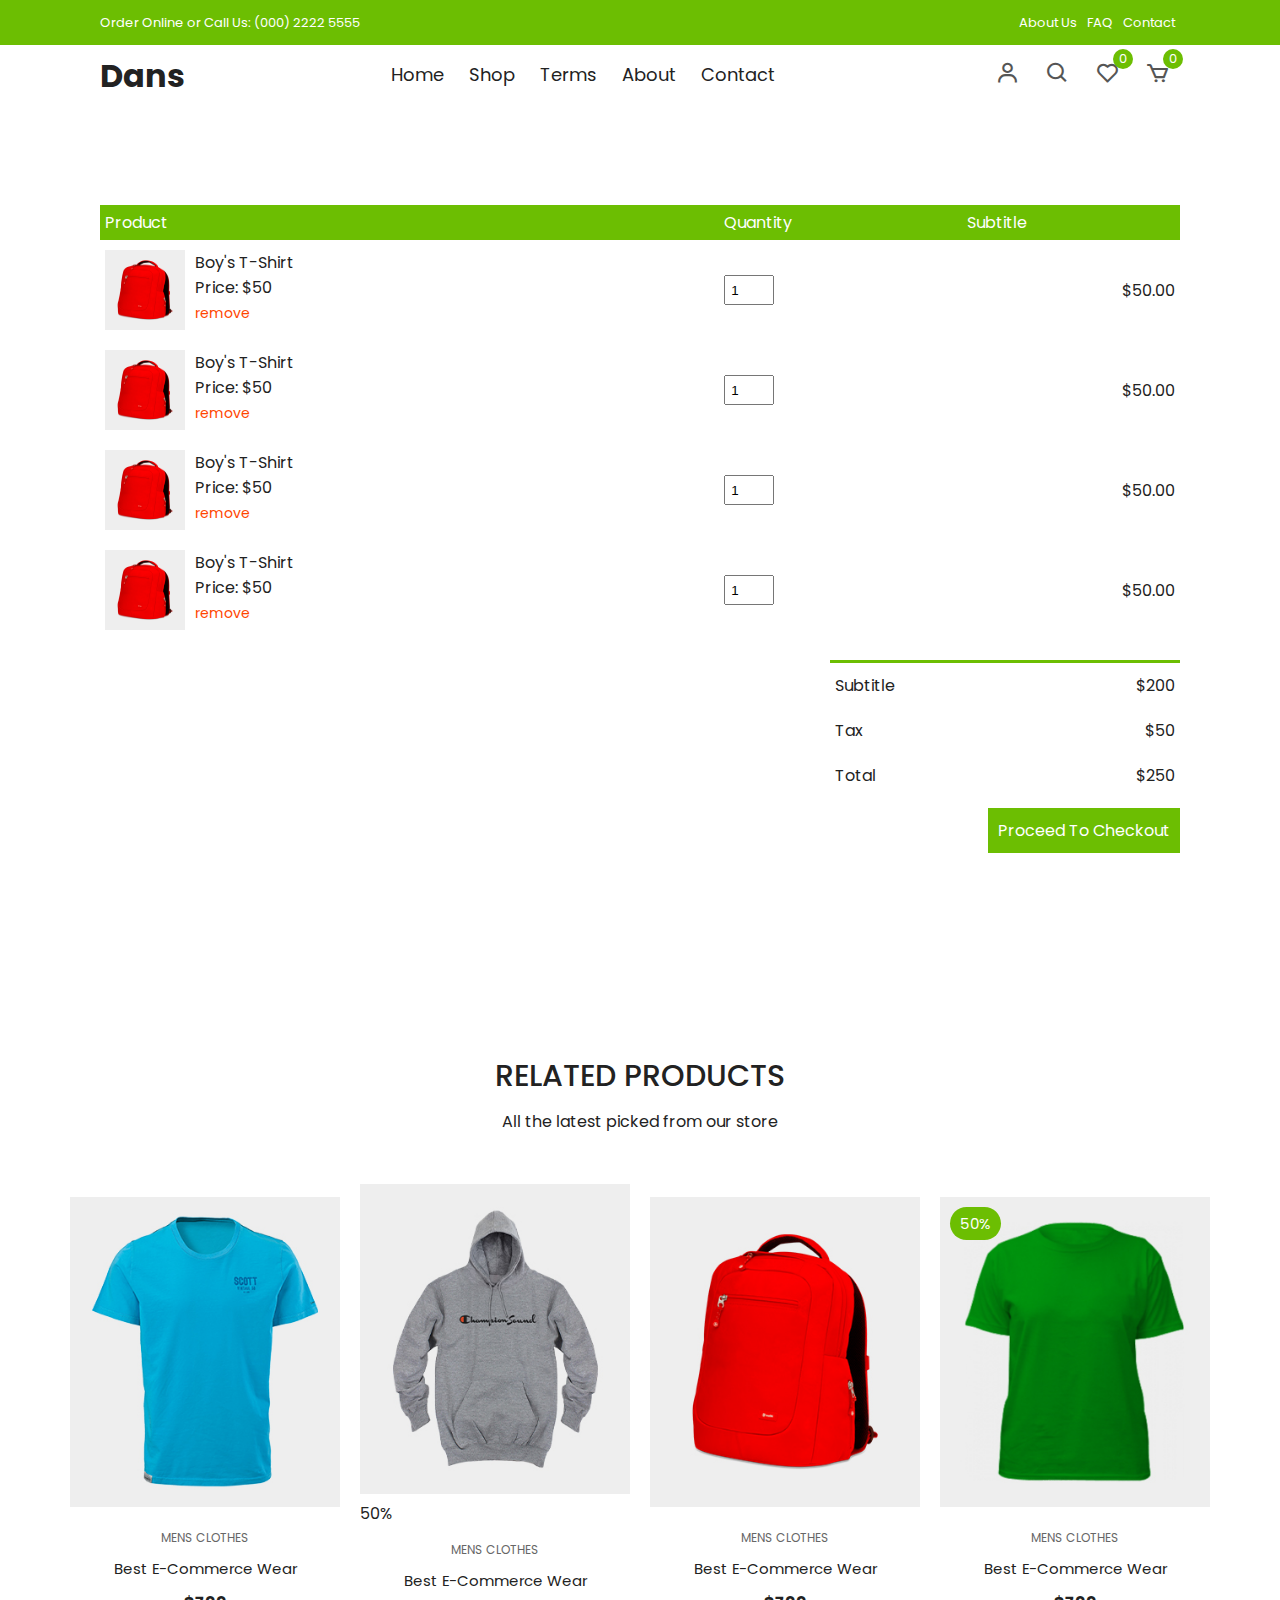
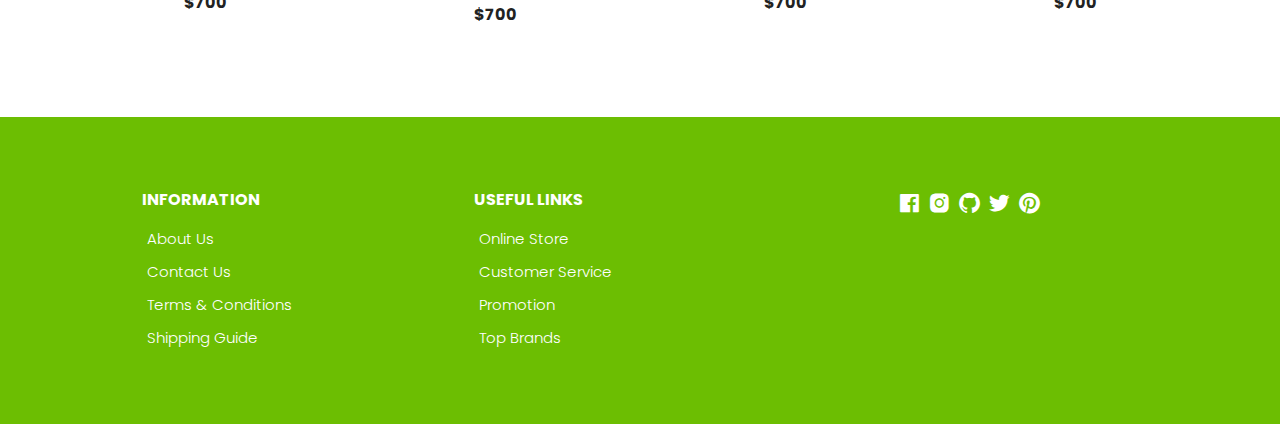
<file: cart.html>
<!DOCTYPE html>
<html lang="en">
<head>
    <meta charset="UTF-8">
    <meta name="viewport" content="width=device-width, initial-scale=1.0">
    <!-- Boxicons -->
    <link href='https://unpkg.com/boxicons@2.1.4/css/boxicons.min.css' rel='stylesheet'>

    <!-- Stylesheet -->
    <link rel="stylesheet" href="./css/style.css">
    <title>Cart Page</title>
</head>
<body>
    <!-- Top Nav -->
    <div class="top-nav">
        <div class="container d-flex">
            <p>Order Online or Call Us: (000) 2222 5555</p>
            <ul class="d-flex">
                <li><a href="">About Us</a></li>
                <li><a href="">FAQ</a></li>
                <li><a href="">Contact</a></li>
            </ul>
        </div>
    </div>

    <!-- Navigation -->
    <div class="navigation">
        <div class="nav-center container d-flex">
            <a href="" class="logo"><h1>Dans</h1></a>
            <ul class="nav-list d-flex">
                <li class="nav-item">
                    <a href="/" class="nav-link">Home</a>
                </li>
                <li class="nav-item">
                    <a href="product.html" class="nav-link">Shop</a>
                </li>
                <li class="nav-item">
                    <a href="#terms" class="nav-link">Terms</a>
                </li>
                <li class="nav-item">
                    <a href="#about" class="nav-link">About</a>
                </li>
                <li class="nav-item">
                    <a href="#contact" class="nav-link">Contact</a>
                </li>
                <li class="icons d-flex">
                    <a href="login.html" class="icon">
                        <i class='bx bx-user'></i>
                    </a>
                    <div class="icon"><i class="bx bx-search"></i></div>
                    <div class="icon">
                        <i class="bx bx-heart"></i>
                        <span class="d-flex">0</span>
                    </div>
                    <a href="cart.html" class="icon">
                        <i class='bx bx-cart'></i>
                        <span class="d-flex">0</span>
                    </a>
                </li>
            </ul>

            <!-- Icons -->
            <div class="icons d-flex">
                <a href="login.html" class="icon">
                    <i class='bx bx-user'></i>
                </a>
                <div class="icon"><i class="bx bx-search"></i></div>
                <div class="icon">
                    <i class="bx bx-heart"></i>
                    <span class="d-flex">0</span>
                </div>
                <a href="cart.html" class="icon">
                    <i class='bx bx-cart'></i>
                    <span class="d-flex">0</span>
                </a>
            </div>

            <!-- Hamburger -->
            <div class="hamburger">
                <i class="bx bx-menu-alt-left"></i>
            </div>
        </div>
    </div>

    <div class="container cart">
        <table>
            <tr>
                <th>Product</th>
                <th>Quantity</th>
                <th>Subtitle</tth>
            </tr>
            <tr>
                <td>
                    <div class="cart-info">
                        <img src="./images/product-2.jpg" alt="">
                        <div>
                            <p>Boy's T-Shirt</p>
                            <span>Price: $50</span><br>
                            <a href="#">remove</a>
                        </div>
                    </div>
                </td>
                <td>
                    <input type="number" value="1" min="1">
                </td>
                <td>$50.00</td>
            </tr>
            <tr>
                <td>
                    <div class="cart-info">
                        <img src="./images/product-2.jpg" alt="">
                        <div>
                            <p>Boy's T-Shirt</p>
                            <span>Price: $50</span><br>
                            <a href="#">remove</a>
                        </div>
                    </div>
                </td>
                <td>
                    <input type="number" value="1" min="1">
                </td>
                <td>$50.00</td>
            </tr>
            <tr>
                <td>
                    <div class="cart-info">
                        <img src="./images/product-2.jpg" alt="">
                        <div>
                            <p>Boy's T-Shirt</p>
                            <span>Price: $50</span><br>
                            <a href="#">remove</a>
                        </div>
                    </div>
                </td>
                <td>
                    <input type="number" value="1" min="1">
                </td>
                <td>$50.00</td>
            </tr>
            <tr>
                <td>
                    <div class="cart-info">
                        <img src="./images/product-2.jpg" alt="">
                        <div>
                            <p>Boy's T-Shirt</p>
                            <span>Price: $50</span><br>
                            <a href="#">remove</a>
                        </div>
                    </div>
                </td>
                <td>
                    <input type="number" value="1" min="1">
                </td>
                <td>$50.00</td>
            </tr>
        </table>
        <div class="total-price">
            <table>
                <tr>
                    <td>Subtitle</td>
                    <td>$200</td>
                </tr>
                <tr>
                    <td>Tax</td>
                    <td>$50</td>
                </tr>
                <tr>
                    <td>Total</td>
                    <td>$250</td>
                </tr>
            </table>
            <a href="#" class="checkout-btn">Proceed To Checkout</a>
        </div>
    </div>

    <!-- Related Section -->
    <section class="section new-arrival">
        <div class="title">
            <h1>RELATED PRODUCTS</h1>
            <p>All the latest picked from our store</p>
        </div>
        <div class="product-center">
            <div class="product-item">
                <div class="overlay">
                    <a href="productDetails.html" class="product-thumb">
                        <img src="./images/product-7.jpg" alt="">
                    </a>
                </div>
                <div class="product-info">
                    <span>MENS CLOTHES</span>
                    <a href="productDetails.html">
                        Best E-Commerce Wear
                    </a>
                    <h4>$700</h4>
                </div>
                <ul class="icons">
                    <li><i class="bx bx-heart"></i></li>
                    <li><i class="bx bx-search"></i></li>
                    <li><i class="bx bx-cart"></i></li>
                </ul>
            </div>
            <div class="product-item">
                <div class="overlay">
                    <a href="productDetails.html" class="product-thumb">
                        <img src="./images/product-4.jpg" alt="">
                    </a>
                    <span class="disount">50%</span>
                </div>
                <div class="product-info">
                    <span>MENS CLOTHES</span>
                    <a href="productDetails.html">
                        Best E-Commerce Wear
                    </a>
                    <h4>$700</h4>
                </div>
                <ul class="icons">
                    <li><i class="bx bx-heart"></i></li>
                    <li><i class="bx bx-search"></i></li>
                    <li><i class="bx bx-cart"></i></li>
                </ul>
            </div>
            <div class="product-item">
                <div class="overlay">
                    <a href="productDetails.html" class="product-thumb">
                        <img src="./images/product-2.jpg" alt="">
                    </a>
                </div>
                <div class="product-info">
                    <span>MENS CLOTHES</span>
                    <a href="productDetails.html">
                        Best E-Commerce Wear
                    </a>
                    <h4>$700</h4>
                </div>
                <ul class="icons">
                    <li><i class="bx bx-heart"></i></li>
                    <li><i class="bx bx-search"></i></li>
                    <li><i class="bx bx-cart"></i></li>
                </ul>
            </div>
            <div class="product-item">
                <div class="overlay">
                    <a href="productDetails.html" class="product-thumb">
                        <img src="./images/product-6.jpg" alt="">
                    </a>
                    <span class="discount">50%</span>
                </div>
                <div class="product-info">
                    <span>MENS CLOTHES</span>
                    <a href="productDetails.html">
                        Best E-Commerce Wear
                    </a>
                    <h4>$700</h4>
                </div>
                <ul class="icons">
                    <li><i class="bx bx-heart"></i></li>
                    <li><i class="bx bx-search"></i></li>
                    <li><i class="bx bx-cart"></i></li>
                </ul>
            </div>
        </div>
    </section>

    <!-- Footer -->
    <footer class="footer">
        <div class="row">
            <div class="col d-flex">
                <h4>INFORMATION</h4>
                <a href="">About Us</a>
                <a href="">Contact Us</a>
                <a href="">Terms & Conditions</a>
                <a href="">Shipping Guide</a>
            </div>
            <div class="col d-flex">
                <h4>USEFUL LINKS</h4>
                <a href="">Online Store</a>
                <a href="">Customer Service</a>
                <a href="">Promotion</a>
                <a href="">Top Brands</a>
            </div>
            <div class="col d-flex">
               <span><i class="bx bxl-facebook-square"></i></span>
               <span><i class="bx bxl-instagram-alt"></i></span>
               <span><i class="bx bxl-github"></i></span>
               <span><i class="bx bxl-twitter"></i></span>
               <span><i class="bx bxl-pinterest"></i></span>
            </div>
        </div>
    </footer>
    <!-- IndexJS -->
    <script src="js/index.js"></script>
</body>
</html>
</file>
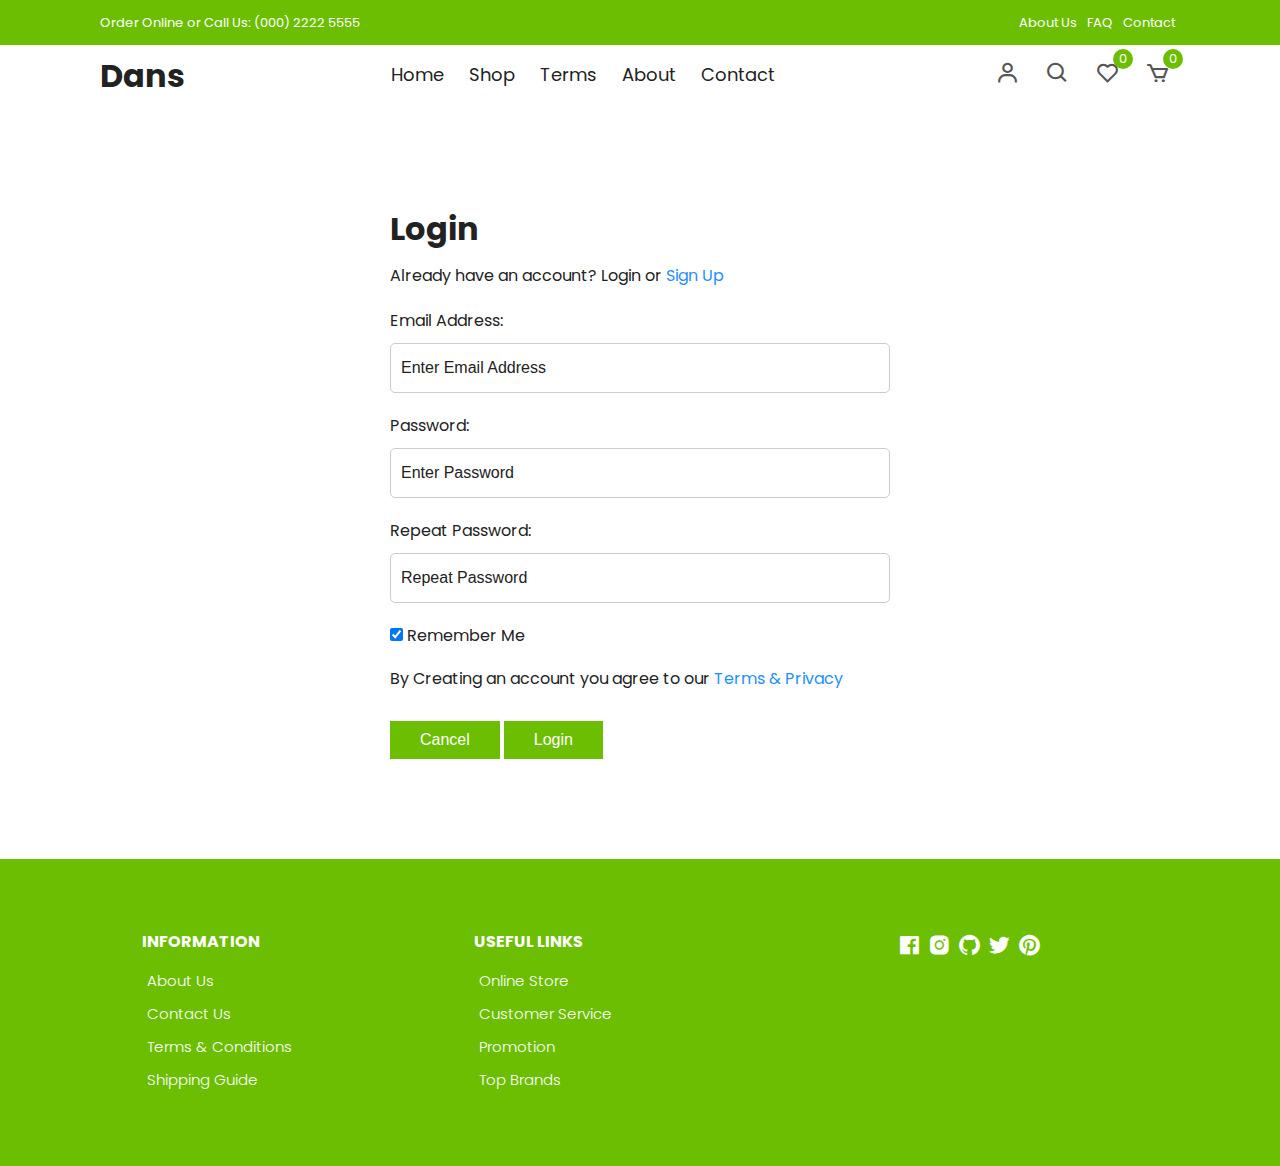
<file: login.html>
<!DOCTYPE html>
<html lang="en">
<head>
    <meta charset="UTF-8">
    <meta name="viewport" content="width=device-width, initial-scale=1.0">
    <!-- Boxicons -->
    <link href='https://unpkg.com/boxicons@2.1.4/css/boxicons.min.css' rel='stylesheet'>

    <!-- Stylesheet -->
    <link rel="stylesheet" href="./css/style.css">
    <title>Login Page</title>
</head>
<body>
    <!-- Top Nav -->
    <div class="top-nav">
        <div class="container d-flex">
            <p>Order Online or Call Us: (000) 2222 5555</p>
            <ul class="d-flex">
                <li><a href="">About Us</a></li>
                <li><a href="">FAQ</a></li>
                <li><a href="">Contact</a></li>
            </ul>
        </div>
    </div>

    <!-- Navigation -->
    <div class="navigation">
        <div class="nav-center container d-flex">
            <a href="" class="logo"><h1>Dans</h1></a>
            <ul class="nav-list d-flex">
                <li class="nav-item">
                    <a href="/" class="nav-link">Home</a>
                </li>
                <li class="nav-item">
                    <a href="product.html" class="nav-link">Shop</a>
                </li>
                <li class="nav-item">
                    <a href="#terms" class="nav-link">Terms</a>
                </li>
                <li class="nav-item">
                    <a href="#about" class="nav-link">About</a>
                </li>
                <li class="nav-item">
                    <a href="#contact" class="nav-link">Contact</a>
                </li>
                <li class="icons d-flex">
                    <a href="login.html" class="icon">
                        <i class='bx bx-user'></i>
                    </a>
                    <div class="icon"><i class="bx bx-search"></i></div>
                    <div class="icon">
                        <i class="bx bx-heart"></i>
                        <span class="d-flex">0</span>
                    </div>
                    <a href="cart.html" class="icon">
                        <i class='bx bx-cart'></i>
                        <span class="d-flex">0</span>
                    </a>
                </li>
            </ul>

            <!-- Icons -->
            <div class="icons d-flex">
                <a href="login.html" class="icon">
                    <i class='bx bx-user'></i>
                </a>
                <div class="icon"><i class="bx bx-search"></i></div>
                <div class="icon">
                    <i class="bx bx-heart"></i>
                    <span class="d-flex">0</span>
                </div>
                <a href="cart.html" class="icon">
                    <i class='bx bx-cart'></i>
                    <span class="d-flex">0</span>
                </a>
            </div>

            <!-- Hamburger -->
            <div class="hamburger">
                <i class="bx bx-menu-alt-left"></i>
            </div>
        </div>
    </div>

    <div class="container">
        <div class="login-form">
            <form action="">
                <h1>Login</h1>
                <p>Already have an account? Login or <a href="signup.html">Sign Up</a></p>
                <label for="email">Email Address: </label>
                <input type="email" placeholder="Enter Email Address" name="email">
                <label for="psw">Password: </label>
                <input type="password" placeholder="Enter Password" name="psw">
                <label for="psw-repeat">Repeat Password: </label>
                <input type="password" placeholder="Repeat Password" name="psw-repeat">
                <label>
                    <input type="checkbox" checked="checked" style="margin-bottom: 15px;">
                    Remember Me
                </label>
                <p>By Creating an account you agree to our <a href="#">Terms & Privacy</a></p>
                <div class="buttons">
                    <button class="cancel-btn">Cancel</button>
                    <button class="signup-btn">Login</button>
                </div>
            </form>
        </div>
    </div>

    <!-- Footer -->
    <footer class="footer">
        <div class="row">
            <div class="col d-flex">
                <h4>INFORMATION</h4>
                <a href="">About Us</a>
                <a href="">Contact Us</a>
                <a href="">Terms & Conditions</a>
                <a href="">Shipping Guide</a>
            </div>
            <div class="col d-flex">
                <h4>USEFUL LINKS</h4>
                <a href="">Online Store</a>
                <a href="">Customer Service</a>
                <a href="">Promotion</a>
                <a href="">Top Brands</a>
            </div>
            <div class="col d-flex">
               <span><i class="bx bxl-facebook-square"></i></span>
               <span><i class="bx bxl-instagram-alt"></i></span>
               <span><i class="bx bxl-github"></i></span>
               <span><i class="bx bxl-twitter"></i></span>
               <span><i class="bx bxl-pinterest"></i></span>
            </div>
        </div>
    </footer>
    <!-- IndexJS -->
    <script src="js/index.js"></script>
</body>
</html>
</file>
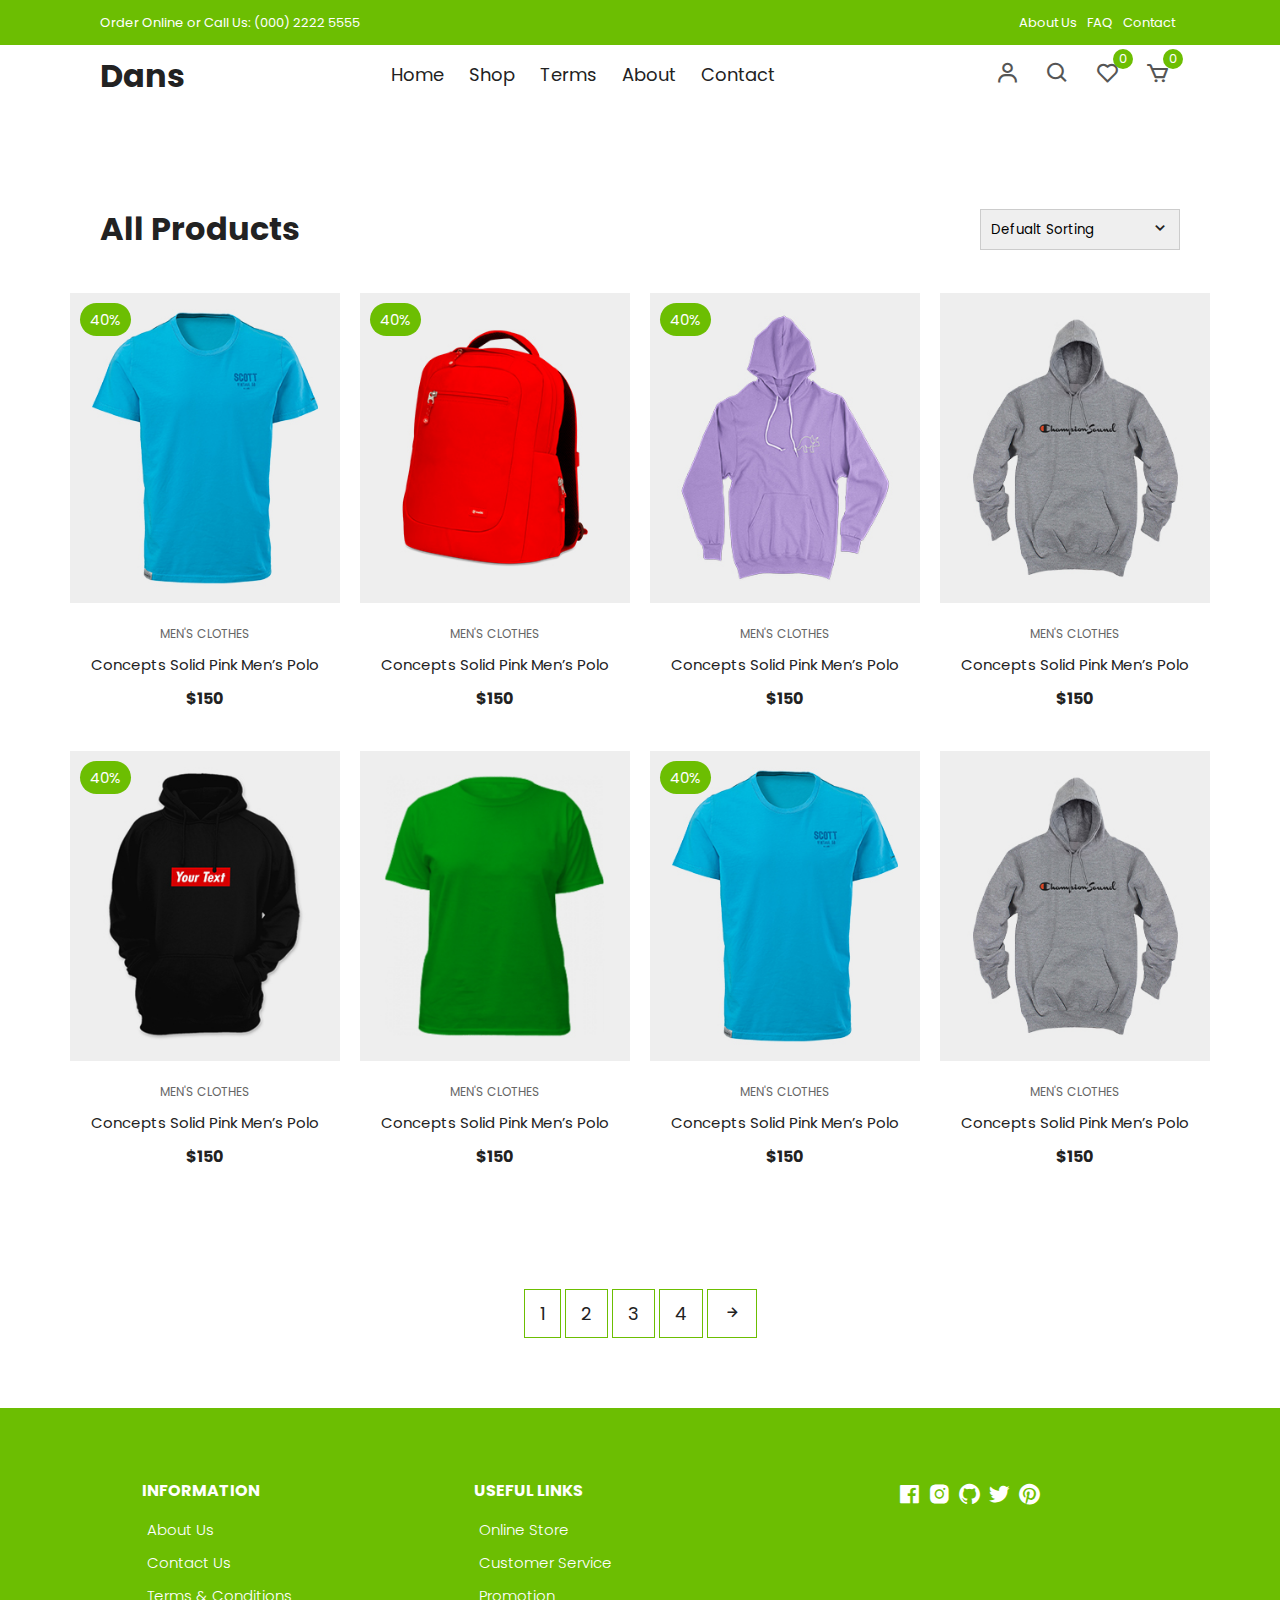
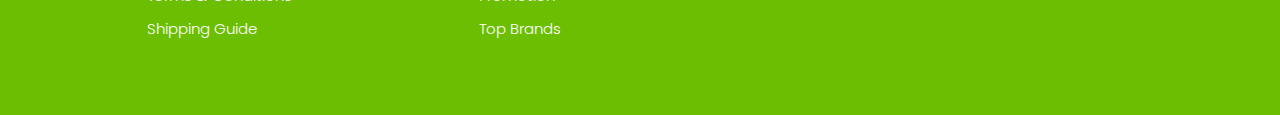
<file: product.html>
<!DOCTYPE html>
<html lang="en">
<head>
    <meta charset="UTF-8">
    <meta name="viewport" content="width=device-width, initial-scale=1.0">
    <!-- Boxicons -->
    <link href='https://unpkg.com/boxicons@2.1.4/css/boxicons.min.css' rel='stylesheet'>

    <!-- Stylesheet -->
    <link rel="stylesheet" href="./css/style.css">
    <title>Product Page</title>
</head>
<body>
    <!-- Top Nav -->
    <div class="top-nav">
        <div class="container d-flex">
            <p>Order Online or Call Us: (000) 2222 5555</p>
            <ul class="d-flex">
                <li><a href="">About Us</a></li>
                <li><a href="">FAQ</a></li>
                <li><a href="">Contact</a></li>
            </ul>
        </div>
    </div>

    <!-- Navigation -->
    <div class="navigation">
        <div class="nav-center container d-flex">
            <a href="" class="logo"><h1>Dans</h1></a>
            <ul class="nav-list d-flex">
                <li class="nav-item">
                    <a href="/" class="nav-link">Home</a>
                </li>
                <li class="nav-item">
                    <a href="product.html" class="nav-link">Shop</a>
                </li>
                <li class="nav-item">
                    <a href="#terms" class="nav-link">Terms</a>
                </li>
                <li class="nav-item">
                    <a href="#about" class="nav-link">About</a>
                </li>
                <li class="nav-item">
                    <a href="#contact" class="nav-link">Contact</a>
                </li>
                <li class="icons d-flex">
                    <a href="login.html" class="icon">
                        <i class='bx bx-user'></i>
                    </a>
                    <div class="icon"><i class="bx bx-search"></i></div>
                    <div class="icon">
                        <i class="bx bx-heart"></i>
                        <span class="d-flex">0</span>
                    </div>
                    <a href="cart.html" class="icon">
                        <i class='bx bx-cart'></i>
                        <span class="d-flex">0</span>
                    </a>
                </li>
            </ul>

            <!-- Icons -->
            <div class="icons d-flex">
                <a href="login.html" class="icon">
                    <i class='bx bx-user'></i>
                </a>
                <div class="icon"><i class="bx bx-search"></i></div>
                <div class="icon">
                    <i class="bx bx-heart"></i>
                    <span class="d-flex">0</span>
                </div>
                <a href="cart.html" class="icon">
                    <i class='bx bx-cart'></i>
                    <span class="d-flex">0</span>
                </a>
            </div>

            <!-- Hamburger -->
            <div class="hamburger">
                <i class="bx bx-menu-alt-left"></i>
            </div>
        </div>
    </div>

    <!-- All Products -->
     <section class="section all-products" id="products">
      <div class="top container">
        <h1>All Products</h1>
        <form>
          <select>
            <option value="1">Defualt Sorting</option>
            <option value="2">Sort By Price</option>
            <option value="3">Sort By Popularity</option>
            <option value="4">Sort By Sale</option>
            <option value="5">Sort By Rating</option>
          </select>
          <span><i class="bx bx-chevron-down"></i></span>
        </form>
      </div>
      <div class="product-center container">
        <div class="product-item">
          <div class="overlay">
            <a href="productDetails.html" class="product-thumb">
              <img src="./images/product-7.jpg" alt="" />
            </a>
            <span class="discount">40%</span>
          </div>
          <div class="product-info">
            <span>MEN'S CLOTHES</span>
            <a href="productDetails.html">Concepts Solid Pink Men’s Polo</a>
            <h4>$150</h4>
          </div>
          <ul class="icons">
            <li><i class="bx bx-heart"></i></li>
            <li><i class="bx bx-search"></i></li>
            <li><i class="bx bx-cart"></i></li>
          </ul>
        </div>
        <div class="product-item">
          <div class="overlay">
            <a href="" class="product-thumb">
              <img src="./images/product-2.jpg" alt="" />
            </a>
            <span class="discount">40%</span>
          </div>
          <div class="product-info">
            <span>MEN'S CLOTHES</span>
            <a href="">Concepts Solid Pink Men’s Polo</a>
            <h4>$150</h4>
          </div>
          <ul class="icons">
            <li><i class="bx bx-heart"></i></li>
            <li><i class="bx bx-search"></i></li>
            <li><i class="bx bx-cart"></i></li>
          </ul>
        </div>
        <div class="product-item">
          <div class="overlay">
            <a href="" class="product-thumb">
              <img src="./images/product-3.jpg" alt="" />
            </a>
            <span class="discount">40%</span>
          </div>
          <div class="product-info">
            <span>MEN'S CLOTHES</span>
            <a href="">Concepts Solid Pink Men’s Polo</a>
            <h4>$150</h4>
          </div>
          <ul class="icons">
            <li><i class="bx bx-heart"></i></li>
            <li><i class="bx bx-search"></i></li>
            <li><i class="bx bx-cart"></i></li>
          </ul>
        </div>
        <div class="product-item">
          <div class="overlay">
            <a href="" class="product-thumb">
              <img src="./images/product-4.jpg" alt="" />
            </a>
          </div>
          <div class="product-info">
            <span>MEN'S CLOTHES</span>
            <a href="">Concepts Solid Pink Men’s Polo</a>
            <h4>$150</h4>
          </div>
          <ul class="icons">
            <li><i class="bx bx-heart"></i></li>
            <li><i class="bx bx-search"></i></li>
            <li><i class="bx bx-cart"></i></li>
          </ul>
        </div>
        <div class="product-item">
          <div class="overlay">
            <a href="" class="product-thumb">
              <img src="./images/product-5.jpg" alt="" />
            </a>
            <span class="discount">40%</span>
          </div>
          <div class="product-info">
            <span>MEN'S CLOTHES</span>
            <a href="">Concepts Solid Pink Men’s Polo</a>
            <h4>$150</h4>
          </div>
          <ul class="icons">
            <li><i class="bx bx-heart"></i></li>
            <li><i class="bx bx-search"></i></li>
            <li><i class="bx bx-cart"></i></li>
          </ul>
        </div>
        <div class="product-item">
          <div class="overlay">
            <a href="" class="product-thumb">
              <img src="./images/product-6.jpg" alt="" />
            </a>
          </div>
          <div class="product-info">
            <span>MEN'S CLOTHES</span>
            <a href="">Concepts Solid Pink Men’s Polo</a>
            <h4>$150</h4>
          </div>
          <ul class="icons">
            <li><i class="bx bx-heart"></i></li>
            <li><i class="bx bx-search"></i></li>
            <li><i class="bx bx-cart"></i></li>
          </ul>
        </div>
        <div class="product-item">
          <div class="overlay">
            <a href="" class="product-thumb">
              <img src="./images/product-7.jpg" alt="" />
            </a>
            <span class="discount">40%</span>
          </div>
          <div class="product-info">
            <span>MEN'S CLOTHES</span>
            <a href="">Concepts Solid Pink Men’s Polo</a>
            <h4>$150</h4>
          </div>
          <ul class="icons">
            <li><i class="bx bx-heart"></i></li>
            <li><i class="bx bx-search"></i></li>
            <li><i class="bx bx-cart"></i></li>
          </ul>
        </div>
        <div class="product-item">
          <div class="overlay">
            <a href="" class="product-thumb">
              <img src="./images/product-4.jpg" alt="" />
            </a>
          </div>
          <div class="product-info">
            <span>MEN'S CLOTHES</span>
            <a href="">Concepts Solid Pink Men’s Polo</a>
            <h4>$150</h4>
          </div>
          <ul class="icons">
            <li><i class="bx bx-heart"></i></li>
            <li><i class="bx bx-search"></i></li>
            <li><i class="bx bx-cart"></i></li>
          </ul>
        </div>
      </div>
    </section>
    <section class="pagination">
        <div class="container">
            <span>1</span>
            <span>2</span>
            <span>3</span>
            <span>4</span>
            <span><i class="bx bx-right-arrow-alt"></i></span>
        </div>
    </section>

    <!-- Footer -->
    <footer class="footer">
        <div class="row">
            <div class="col d-flex">
                <h4>INFORMATION</h4>
                <a href="">About Us</a>
                <a href="">Contact Us</a>
                <a href="">Terms & Conditions</a>
                <a href="">Shipping Guide</a>
            </div>
            <div class="col d-flex">
                <h4>USEFUL LINKS</h4>
                <a href="">Online Store</a>
                <a href="">Customer Service</a>
                <a href="">Promotion</a>
                <a href="">Top Brands</a>
            </div>
            <div class="col d-flex">
               <span><i class="bx bxl-facebook-square"></i></span>
               <span><i class="bx bxl-instagram-alt"></i></span>
               <span><i class="bx bxl-github"></i></span>
               <span><i class="bx bxl-twitter"></i></span>
               <span><i class="bx bxl-pinterest"></i></span>
            </div>
        </div>
    </footer>
    <!-- IndexJS -->
    <script src="js/index.js"></script>
</body>
</html>
</file>
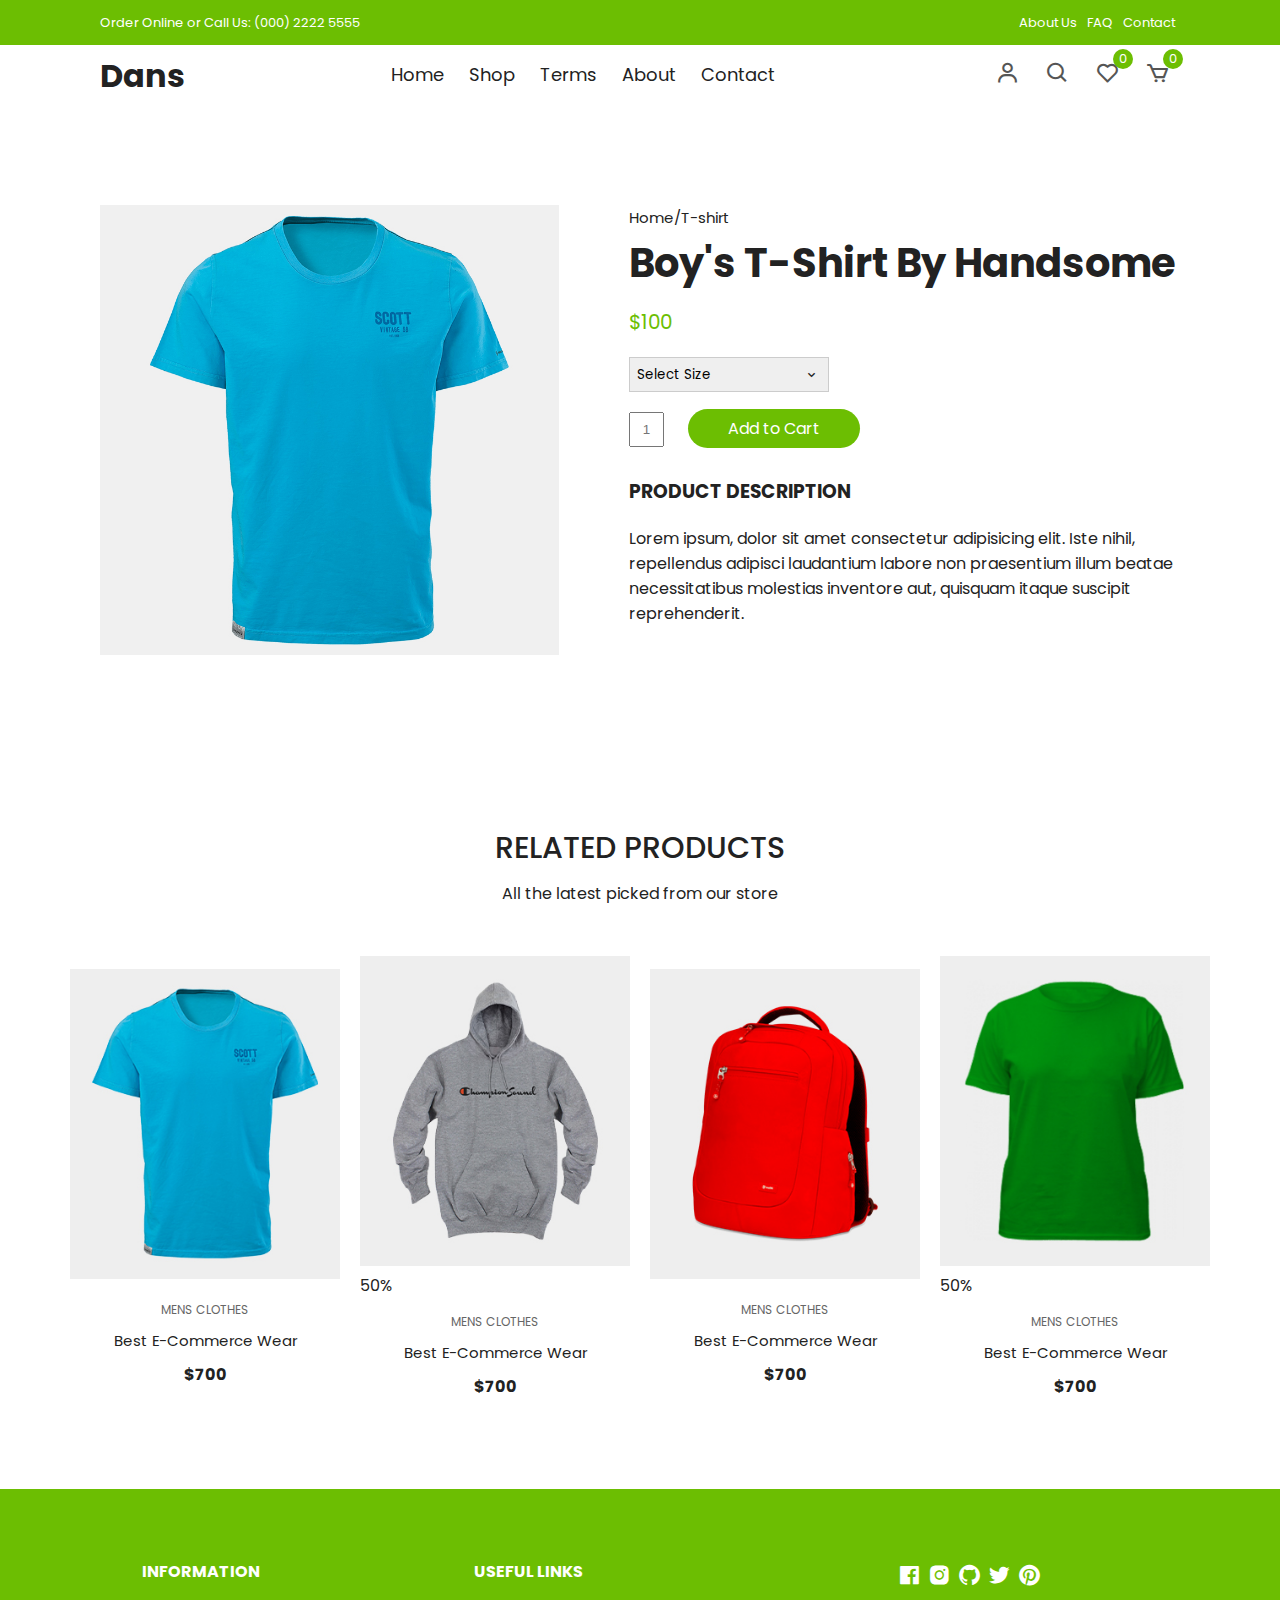
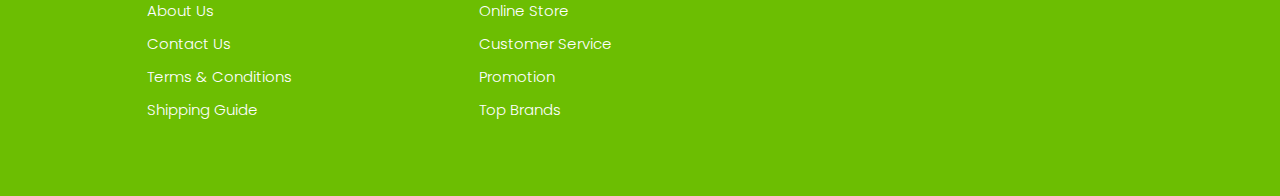
<file: productDetails.html>
<!DOCTYPE html>
<html lang="en">
<head>
    <meta charset="UTF-8">
    <meta name="viewport" content="width=device-width, initial-scale=1.0">
    <!-- Boxicons -->
    <link href='https://unpkg.com/boxicons@2.1.4/css/boxicons.min.css' rel='stylesheet'>

    <!-- Stylesheet -->
    <link rel="stylesheet" href="./css/style.css">
    <title>Product Details Page</title>
</head>
<body>
    <!-- Top Nav -->
    <div class="top-nav">
        <div class="container d-flex">
            <p>Order Online or Call Us: (000) 2222 5555</p>
            <ul class="d-flex">
                <li><a href="">About Us</a></li>
                <li><a href="">FAQ</a></li>
                <li><a href="">Contact</a></li>
            </ul>
        </div>
    </div>

    <!-- Navigation -->
    <div class="navigation">
        <div class="nav-center container d-flex">
            <a href="" class="logo"><h1>Dans</h1></a>
            <ul class="nav-list d-flex">
                <li class="nav-item">
                    <a href="/" class="nav-link">Home</a>
                </li>
                <li class="nav-item">
                    <a href="product.html" class="nav-link">Shop</a>
                </li>
                <li class="nav-item">
                    <a href="#terms" class="nav-link">Terms</a>
                </li>
                <li class="nav-item">
                    <a href="#about" class="nav-link">About</a>
                </li>
                <li class="nav-item">
                    <a href="#contact" class="nav-link">Contact</a>
                </li>
                <li class="icons d-flex">
                    <a href="login.html" class="icon">
                        <i class='bx bx-user'></i>
                    </a>
                    <div class="icon"><i class="bx bx-search"></i></div>
                    <div class="icon">
                        <i class="bx bx-heart"></i>
                        <span class="d-flex">0</span>
                    </div>
                    <a href="cart.html" class="icon">
                        <i class='bx bx-cart'></i>
                        <span class="d-flex">0</span>
                    </a>
                </li>
            </ul>

            <!-- Icons -->
            <div class="icons d-flex">
                <a href="login.html" class="icon">
                    <i class='bx bx-user'></i>
                </a>
                <div class="icon"><i class="bx bx-search"></i></div>
                <div class="icon">
                    <i class="bx bx-heart"></i>
                    <span class="d-flex">0</span>
                </div>
                <a href="cart.html" class="icon">
                    <i class='bx bx-cart'></i>
                    <span class="d-flex">0</span>
                </a>
            </div>

            <!-- Hamburger -->
            <div class="hamburger">
                <i class="bx bx-menu-alt-left"></i>
            </div>
        </div>
    </div>

    <!-- ProductDetails -->
    <section class="section product-detail">
        <div class="details container">
            <div class="left image-container">
                <div class="main">
                    <img src="./images/product-8.jpg" id="zoom" alt="">
                </div>
            </div>
            <div class="right">
                <span>Home/T-shirt</span>
                <h1>Boy's T-Shirt By Handsome</h1>
                <div class="price">$100</div>
                <form>
                    <div>
                        <select>
                            <option value="Select Size" selected disabled>
                                Select Size
                            </option>
                            <option value="1">32</option>
                            <option value="2">42</option>
                            <option value="3">52</option>
                            <option value="4">62</option>
                        </select>
                        <span><i class="bx bx-chevron-down"></i></span>
                    </div>
                </form>
                <form class="form">
                    <input type="text" placeholder="1">
                    <a href="cart.html" class="addCart">Add to Cart</a>
                </form>
                <h3>Product Description</h3>
                <p>Lorem ipsum, dolor sit amet consectetur adipisicing elit. Iste nihil, repellendus adipisci laudantium labore non praesentium illum beatae necessitatibus molestias inventore aut, quisquam itaque suscipit reprehenderit.</p>
            </div>
        </div>
    </section>

    <!-- Related Section -->
    <section class="section new-arrival">
        <div class="title">
            <h1>RELATED PRODUCTS</h1>
            <p>All the latest picked from our store</p>
        </div>
        <div class="product-center">
            <div class="product-item">
                <div class="overlay">
                    <a href="productDetails.html" class="product-thumb">
                        <img src="./images/product-7.jpg" alt="">
                    </a>
                </div>
                <div class="product-info">
                    <span>MENS CLOTHES</span>
                    <a href="productDetails.html">
                        Best E-Commerce Wear
                    </a>
                    <h4>$700</h4>
                </div>
                <ul class="icons">
                    <li><i class="bx bx-heart"></i></li>
                    <li><i class="bx bx-search"></i></li>
                    <li><i class="bx bx-cart"></i></li>
                </ul>
            </div>
            <div class="product-item">
                <div class="overlay">
                    <a href="productDetails.html" class="product-thumb">
                        <img src="./images/product-4.jpg" alt="">
                    </a>
                    <span class="disount">50%</span>
                </div>
                <div class="product-info">
                    <span>MENS CLOTHES</span>
                    <a href="productDetails.html">
                        Best E-Commerce Wear
                    </a>
                    <h4>$700</h4>
                </div>
                <ul class="icons">
                    <li><i class="bx bx-heart"></i></li>
                    <li><i class="bx bx-search"></i></li>
                    <li><i class="bx bx-cart"></i></li>
                </ul>
            </div>
            <div class="product-item">
                <div class="overlay">
                    <a href="productDetails.html" class="product-thumb">
                        <img src="./images/product-2.jpg" alt="">
                    </a>
                </div>
                <div class="product-info">
                    <span>MENS CLOTHES</span>
                    <a href="productDetails.html">
                        Best E-Commerce Wear
                    </a>
                    <h4>$700</h4>
                </div>
                <ul class="icons">
                    <li><i class="bx bx-heart"></i></li>
                    <li><i class="bx bx-search"></i></li>
                    <li><i class="bx bx-cart"></i></li>
                </ul>
            </div>
            <div class="product-item">
                <div class="overlay">
                    <a href="productDetails.html" class="product-thumb">
                        <img src="./images/product-6.jpg" alt="">
                    </a>
                    <span class="disount">50%</span>
                </div>
                <div class="product-info">
                    <span>MENS CLOTHES</span>
                    <a href="productDetails.html">
                        Best E-Commerce Wear
                    </a>
                    <h4>$700</h4>
                </div>
                <ul class="icons">
                    <li><i class="bx bx-heart"></i></li>
                    <li><i class="bx bx-search"></i></li>
                    <li><i class="bx bx-cart"></i></li>
                </ul>
            </div>
        </div>
    </section>
    <!-- Footer -->
    <footer class="footer">
        <div class="row">
            <div class="col d-flex">
                <h4>INFORMATION</h4>
                <a href="">About Us</a>
                <a href="">Contact Us</a>
                <a href="">Terms & Conditions</a>
                <a href="">Shipping Guide</a>
            </div>
            <div class="col d-flex">
                <h4>USEFUL LINKS</h4>
                <a href="">Online Store</a>
                <a href="">Customer Service</a>
                <a href="">Promotion</a>
                <a href="">Top Brands</a>
            </div>
            <div class="col d-flex">
               <span><i class="bx bxl-facebook-square"></i></span>
               <span><i class="bx bxl-instagram-alt"></i></span>
               <span><i class="bx bxl-github"></i></span>
               <span><i class="bx bxl-twitter"></i></span>
               <span><i class="bx bxl-pinterest"></i></span>
            </div>
        </div>
    </footer>
    <!-- IndexJS -->
    <script src="js/index.js"></script>
    <script src="https://code.jquery.com/jquery-3.4.0.min.js" 
        integrity="sha384-JUMjoW8OzDJw4oFpWIB2Bu/c6768ObEthBMVSiIx4ruBIEdyNSUQAjJNFqT5pnJ6" 
        crossorigin="anonymous">
    </script>
    <script src="./js/zoomsl.min.js"></script>
    <script>
        $(function() {
            $("#zoom").imagezoomsl({
                zoomrange:[4,4]
            });
        });
    </script>
</body>
</html>
</file>
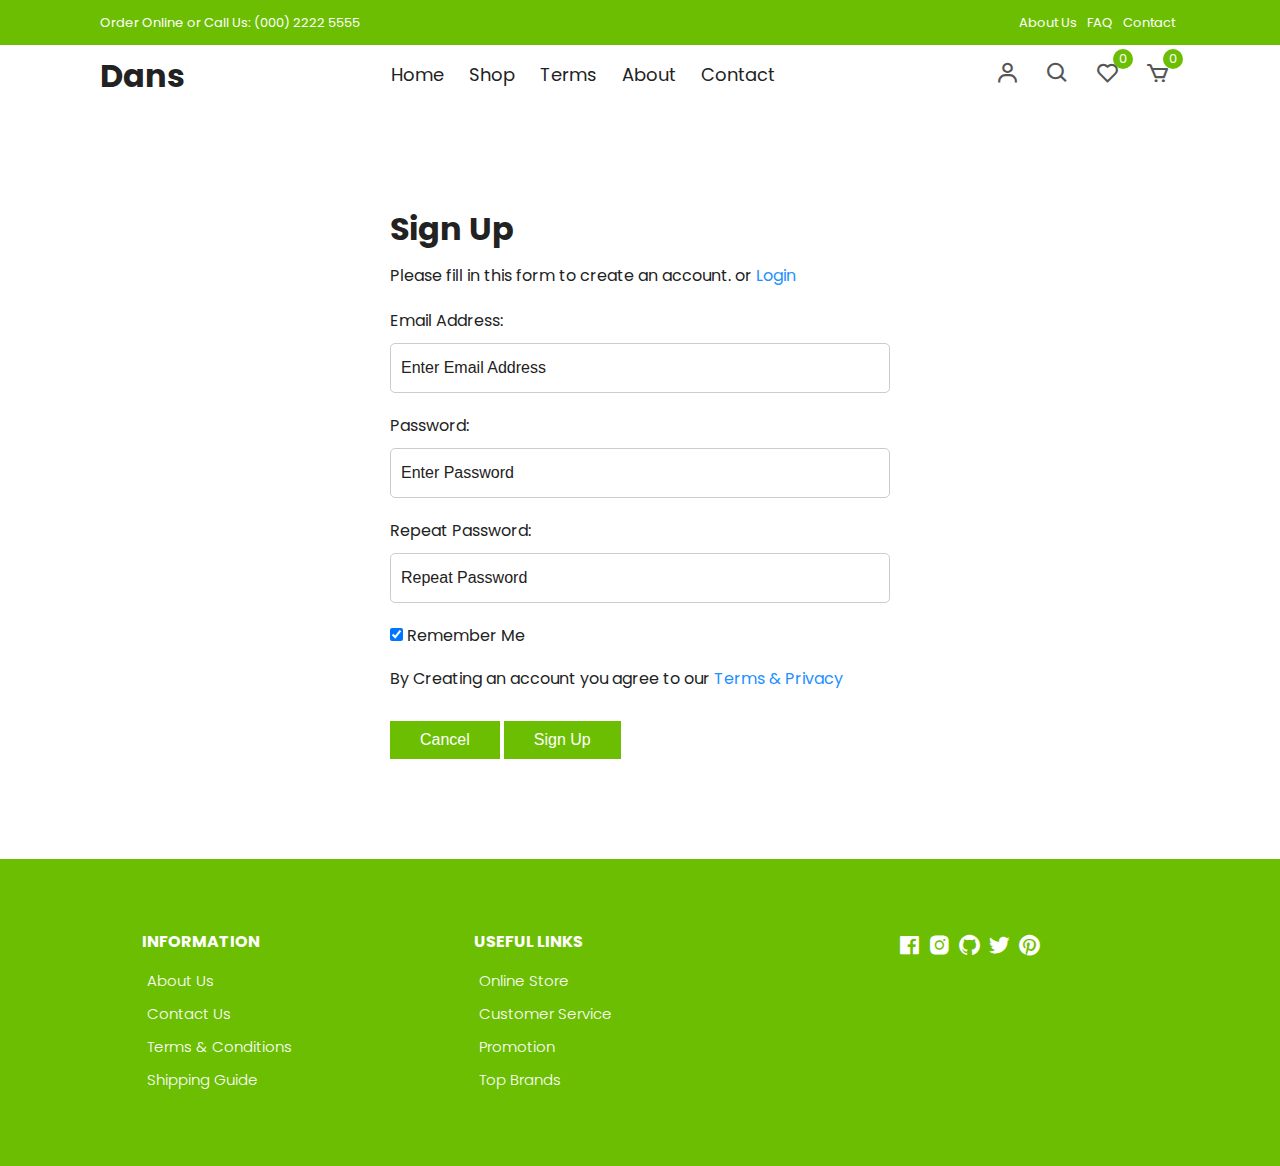
<file: signup.html>
<!DOCTYPE html>
<html lang="en">
<head>
    <meta charset="UTF-8">
    <meta name="viewport" content="width=device-width, initial-scale=1.0">
    <!-- Boxicons -->
    <link href='https://unpkg.com/boxicons@2.1.4/css/boxicons.min.css' rel='stylesheet'>

    <!-- Stylesheet -->
    <link rel="stylesheet" href="./css/style.css">
    <title>Signup Page</title>
</head>
<body>
    <!-- Top Nav -->
    <div class="top-nav">
        <div class="container d-flex">
            <p>Order Online or Call Us: (000) 2222 5555</p>
            <ul class="d-flex">
                <li><a href="">About Us</a></li>
                <li><a href="">FAQ</a></li>
                <li><a href="">Contact</a></li>
            </ul>
        </div>
    </div>

    <!-- Navigation -->
    <div class="navigation">
        <div class="nav-center container d-flex">
            <a href="" class="logo"><h1>Dans</h1></a>
            <ul class="nav-list d-flex">
                <li class="nav-item">
                    <a href="/" class="nav-link">Home</a>
                </li>
                <li class="nav-item">
                    <a href="product.html" class="nav-link">Shop</a>
                </li>
                <li class="nav-item">
                    <a href="#terms" class="nav-link">Terms</a>
                </li>
                <li class="nav-item">
                    <a href="#about" class="nav-link">About</a>
                </li>
                <li class="nav-item">
                    <a href="#contact" class="nav-link">Contact</a>
                </li>
                <li class="icons d-flex">
                    <a href="login.html" class="icon">
                        <i class='bx bx-user'></i>
                    </a>
                    <div class="icon"><i class="bx bx-search"></i></div>
                    <div class="icon">
                        <i class="bx bx-heart"></i>
                        <span class="d-flex">0</span>
                    </div>
                    <a href="cart.html" class="icon">
                        <i class='bx bx-cart'></i>
                        <span class="d-flex">0</span>
                    </a>
                </li>
            </ul>

            <!-- Icons -->
            <div class="icons d-flex">
                <a href="login.html" class="icon">
                    <i class='bx bx-user'></i>
                </a>
                <div class="icon"><i class="bx bx-search"></i></div>
                <div class="icon">
                    <i class="bx bx-heart"></i>
                    <span class="d-flex">0</span>
                </div>
                <a href="cart.html" class="icon">
                    <i class='bx bx-cart'></i>
                    <span class="d-flex">0</span>
                </a>
            </div>

            <!-- Hamburger -->
            <div class="hamburger">
                <i class="bx bx-menu-alt-left"></i>
            </div>
        </div>
    </div>

    <div class="container">
        <div class="login-form">
            <form action="">
                <h1>Sign Up</h1>
                <p>Please fill in this form to create an account. or <a href="login.html">Login</a></p>
                <label for="email">Email Address: </label>
                <input type="email" placeholder="Enter Email Address" name="email">
                <label for="psw">Password: </label>
                <input type="password" placeholder="Enter Password" name="psw">
                <label for="psw-repeat">Repeat Password: </label>
                <input type="password" placeholder="Repeat Password" name="psw-repeat">
                <label>
                    <input type="checkbox" checked="checked" style="margin-bottom: 15px;">
                    Remember Me
                </label>
                <p>By Creating an account you agree to our <a href="#">Terms & Privacy</a></p>
                <div class="buttons">
                    <button class="cancel-btn">Cancel</button>
                    <button class="signup-btn">Sign Up</button>
                </div>
            </form>
        </div>
    </div>

    <!-- Footer -->
    <footer class="footer">
        <div class="row">
            <div class="col d-flex">
                <h4>INFORMATION</h4>
                <a href="">About Us</a>
                <a href="">Contact Us</a>
                <a href="">Terms & Conditions</a>
                <a href="">Shipping Guide</a>
            </div>
            <div class="col d-flex">
                <h4>USEFUL LINKS</h4>
                <a href="">Online Store</a>
                <a href="">Customer Service</a>
                <a href="">Promotion</a>
                <a href="">Top Brands</a>
            </div>
            <div class="col d-flex">
               <span><i class="bx bxl-facebook-square"></i></span>
               <span><i class="bx bxl-instagram-alt"></i></span>
               <span><i class="bx bxl-github"></i></span>
               <span><i class="bx bxl-twitter"></i></span>
               <span><i class="bx bxl-pinterest"></i></span>
            </div>
        </div>
    </footer>
    <!-- IndexJS -->
    <script src="js/index.js"></script>
</body>
</html>
</file>
<file: css/style.css>
/* Fonts */
@import url('https://fonts.googleapis.com/css2?family=Poppins:ital,wght@400;500;600&display=swap');

/* Basic Reset */
*, 
*::after, 
*::before {
    margin: 0;
    padding: 0;
    box-sizing: border-box;
}

:root {
    --white: #fff;
    --black: #222;
    --green: #6cbe02;
    --grey1: #f0f0f0;
    --grey2: #e9d7d3;
}

html {
    font-size: 62.5%;
}

body {
    font-family: 'Poppins', sans-serif;
    font-size: 1.6rem;
    background-color: var(--white);
    color: var(--black);
    font-weight: 400;
    font-style: normal;
}

a {
    text-decoration: none;
    color: inherit;
}

li {
    list-style-type: none;
}

.container {
    max-width: 114rem;
    margin: 0 auto;
    padding: 0 3rem;
}

.d-flex {
    display: flex;
    align-items: center;
}

/* Header */
.header {
    position: relative;
    min-height: 100vh;
    overflow-x: hidden;
}

.top-nav {
    background-color: var(--green);
    font-size: 1.3rem;
    color: var(--white);
}

.top-nav div {
    justify-content: space-between;
    height: 4.5rem;
}

.top-nav a {
    padding: 0 0.5rem;
    color: var(--white);
}

/* Navigation */
.navigation {
    height: 6rem;
    line-height: 6rem;
}

.nav-center {
    justify-content: space-between;
}

/* .nav-list .icons {} */

.nav-list .nav-item:not(:last-child) {
    margin-right: 0.5rem;
}

.nav-center .nav-link {
    font-size: 1.8rem;
    padding: 1rem;
}

.nav-center .nav-link:hover {
    color: var(--green);
}

/* Icons */
.icon {
    cursor: pointer;
    font-size: 2.5rem;
    padding: 0 1rem;
    color: #555;
    position: relative;
}

.icon:not(:last-child) {
    margin-right: 0.5rem;
}

.icon span {
    position: absolute;
    top: 3px;
    right: -3px;
    background-color: var(--green);
    color: #fff;
    border-radius: 50%;
    font-size: 1.3rem;
    height: 2rem;
    width: 2rem;
    justify-content: center;
}

.nav-list .icons {
    display: none;
}

.nav-center .hamburger {
    display: none;
    font-size: 2.3rem;
    color: var(--black);
    cursor: pointer;
}

@media (max-width: 768px) {
    .nav-list {
        position: fixed;
        top: 12%;
        left: -100%;
        flex-direction: column;
        align-items: flex-start;
        box-shadow: 5px 5px 10px rgba(0, 0, 0, 0.2);
        background-color: #fff;
        height: 100%;
        min-width: 35rem;
        width: 0;
        z-index: 100;
        transition: all 300ms ease-in-out;
    }

    .nav-list.open {
        left: 0;
        width: 100%;
    }

    .nav-list .nav-item {
        margin: 0 0 1rem 0;
        width: 100%;
    }

    .nav-list .nav-link {
        font-size: 2rem;
        color: var(--black);
    }

    .nav-center .hamburger {
        display: block;
        font-size: 3rem;
    }

    .icons {
        display: none;
    }

    .nav-list .icons {
        display: flex;
    }

    .top-nav ul {
        display: none;
    }

    .top-nav div {
        justify-content: center;
        height: 3rem;
    }
}

/* Hero */
.hero,
.hero .glide__slides {
  background-color: var(--grey2);
  position: relative;
  height: calc(100vh - 6rem);
  margin: 0 4rem;
  overflow: hidden;
}

.hero .center {
  display: flex;
  align-items: center;
  justify-content: center;
  position: relative;
  height: 100%;
  padding-top: 3rem;
}

.hero .left {
  position: absolute;
  top: 0%;
  left: 25rem;
  opacity: 0;
  transition: all 1000ms ease-in-out;
}

.hero .left h1 {
  font-size: 5rem;
  margin: 1rem 0;
}

.hero .left p {
  font-size: 1.6rem;
  margin-bottom: 1rem;
}

.hero .left .hero-btn {
  display: inline-block;
  padding: 1rem 3rem;
  font-size: 1.6rem;
  margin-top: 1rem;
  background-color: var(--green);
  color: white;
}

.hero .right {
  flex: 0 0 50%;
  height: 100%;
  position: relative;
  text-align: center;
}

.hero .right img {
  position: absolute;
  width: 55rem;
  opacity: 0;
  transition: all 1000ms ease-in-out;
}

.center .right img.img1 {
  width: 85%;
  right: -25%;
  bottom: -50%;
}

.center .right img.img2 {
  width: 90%;
  right: -40%;
  bottom: -40%;
}

.glide__slide--active .center .right img {
  bottom: -3%;
  opacity: 1;
}

.glide__slide--active .left {
  opacity: 1;
  top: 35%;
}

@media (max-width: 999px) {
    .glide__slide--active .left {
        top: 15%;
    }

    .center .right img.img1 {
        width: 90%;
    }
      
      .center .right img.img2 {
        width: 100%;
    }
}

@media (max-width: 567px) {

    .center .right img.img1 {
        width: 30rem;
    }

    .center .right img.img2 {
        width: 33rem;
    }

    .hero,
    .hero .glide__slides {
        margin: 0;
        padding: 0 3rem;
    }

    .hero .left h1 {
        font-size: 3rem;
    }

    .hero .left span {
        font-size: 1.4rem;
    }

    .hero .left p {
        font-size: 1.5rem;
        width: 80%;
    }
}

/* Category */
.section {
    padding: 10rem 0 5rem 0;
    overflow: hidden;
}

.cat-center {
    display: flex;
    align-items: center;
    justify-content: center;
    max-width: 114rem;
    margin: auto;
    padding: 0 3rem;
} 

.cat-center .cat {
    max-width: 37rem;
    height: 25rem;
    overflow: hidden;
    position: relative;
    cursor: pointer;
    text-align: center;
}

.cat-center .cat:not(:last-child) {
    margin-right: 3rem;
}

.cat-center .cat img {
    width: 36.5rem;
    height: 100%;
    margin: auto;
    object-fit: cover;
    transition: all 2s ease;
}

.cat-center .cat:hover img {
    transform: scale(1.1);
}

.cat-center .cat div {
    position: absolute;
    bottom: 15%;
    left: 50%;
    transform: translateX(-50%);
    background-color: var(--white);
    width: 18rem;
    height: 5rem;
    line-height: 5rem;
    text-align: center;
    font-size: 2rem;
    font-weight: 500;
}

@media (max-width: 1200px) {
    .cat-center .cat img {
        width: 30rem;
    }
}
@media (max-width: 967px){
    .cat-center .cat {
        max-width: 25rem;
        height: 20rem;
    }

    .cat-center .cat img {
        width: 25rem;
    }
}

@media (max-width: 768px){
    .section {
        padding: 5rem 0;
    }

    .cat-center {
        flex-direction: column;
        padding: 3rem;
    }

    .cat-center .cat {
        max-width: 100%;
        height: 30rem;
    }

    .cat-center .cat:not(:last-child) {
        margin: 0rem;
        margin-bottom: 5rem;
    }

    .cat-center .cat img {
        width: 100%;
    }
}

/* New Arrival */
.title {
    text-align: center;
    margin-bottom: 5rem;
}

.title h1 {
    font-size: 3rem;
    text-transform: uppercase;
    margin-bottom: 1rem;
    font-weight: 500;
}

.product-center {
    display: flex;
    align-items: center;
    justify-content: center;
    flex-wrap: wrap;
    max-width: 120rem;
    margin: 0 auto;
    padding: 0 2rem;
}

.product-item {
    position: relative;
    width: 27rem;
    margin: 0 auto;
    margin-bottom: 3rem;
}

.product-thumb img {
    width: 100%;
    height: 31rem;
    object-fit: cover;
    transition: all 500ms linear;
}

.product-info {
    padding: 1rem;
    text-align: center;
}

.product-info span {
    display: inline-block;
    font-size: 1.2rem;
    color: #666;
    margin-bottom: 1rem;
}

.product-info a {
    display: block;
    font-size: 1.5rem;
    margin-bottom: 1rem;
    transition: all 300ms linear;
}

.product-info a:hover {
    color: var(--green);
}

.product-item .icons {
    position: absolute;
    left: 50%;
    top: 35%;
    transform: translateX(-50%);
    display: flex;
    align-items: center;
}

.product-item .icons li {
    background-color: var(--white);
    text-align: center;
    padding: 1.5rem;
    font-size: 2.3rem;
    cursor: pointer;
    transition: 300ms ease-in-out;
    transform: translateY(20px);
    visibility: hidden;
    opacity: 0;
}

.product-item .icons li:first-child {
    transition-delay: 0.1s;
}

.product-item .icons li:nth-child(2) {
    transition-delay: 0.2s;
}

.product-item .icons li:nth-child(3) {
    transition-delay: 0.3s;
}

.product-item:hover .icons li {
    visibility: visible;
    opacity: 1;
    transform: translateY(0px);
}

.product-item .icons li:not(:last-child) {
    margin-right: 0.5rem;
}

.product-item .icons li:hover {
    background-color: var(--green);
    color: #fff;
}

.product-item .overlay {
    position: relative;
    overflow: hidden;
    cursor: pointer;
    z-index: -1;
    width: 100%;
}

.product-item .overlay::after {
    content: '';
    position: absolute;
    top: 0;
    left: 0;
    width: 100%;
    height: 100%;
    background-color: rgba(0, 0, 0, 0.5);
    visibility: hidden;
    opacity: 0;
    transition: 300ms ease;
}

.product-item:hover .overlay::after {
    visibility: visible;
    opacity: 1;
}

.product-item:hover .product-thumb img {
    transform: scale(1.1);
}

.product-item .discount {
    position: absolute;
    top: 1rem;
    left: 1rem;
    background-color: var(--green);
    padding: 0.5rem 1rem;
    color: #fff;
    border-radius: 2rem;
    font-size: 1.5rem;
    z-index: 2;
}

@media (max-width: 567px) {
    .product-center {
        max-width: 100%;
        padding: 0 1rem;
    }

    .product-item {
        width: 40%;
        margin-bottom: 3rem;
        margin-right: 2rem;
    }

    .product-item img {
        height: 20rem;
    }

    .product-item .icons li {
        padding: 0.5rem 1rem;
        font-size: 1.8rem;
    }
}

/* Banner */
.banner {
    position: relative;
    background-color: var(--grey2);
    padding: 14rem;
}

.banner .right img {
    position: absolute;
    bottom: 0;
    right: 0;
    width: 75rem;
}

.banner .trend .banner p {
    display: block;
    font-size: 2rem;
    margin-bottom: 1.5rem;
}

.banner h1 {
    font-size: 5.4rem;
    color: var(--black);
    margin-bottom: 1.5rem;
}

.banner .btn {
    display: inline-block;
    margin-top: 2rem;
}

@media (max-width: 1200px) {
    .banner {
      padding: 14rem 2rem;
    }
  
    .banner .right img {
      right: -6%;
      width: 70rem;
    }
  }
  
  @media (max-width: 996px) {
    .banner {
      padding: 8rem 2rem;
    }
  
    .banner .trend,
    .banner p {
      font-size: 1.5rem;
    }
  
    .banner h1 {
      font-size: 4rem;
    }
  
    .banner .right img {
      right: -6%;
      width: 50rem;
    }
}
  
  @media (max-width: 768px) {
    .banner {
      display: grid;
      grid-template-columns: 1fr;
      height: 80vh;
    }
  
    .banner .left {
      width: 100%;
      margin-bottom: 3rem;
    }

    .banner .right {
        flex: 0 0 50%;
    }

    .banner .right img {
      right: 0;
      width: 50rem;
      left: 50%;
      transform: translateX(-50%);
    }
}
  
  @media (max-width: 567px) {
    .banner {
      padding: 8rem 5rem;
    }
  
    .banner .trend,
    .banner p {
      font-size: 1.3rem;
      margin-bottom: 1rem;
    }
  
    .banner h1 {
      font-size: 3rem;
      margin-bottom: 3rem;
    }
  
    .banner .btn {
      padding: 0.8rem 1.7rem;
      font-size: 1.4rem;
    }
  
    .banner .right img {
      width: 45rem;
    }
}

/*Contact*/
.contact {
    background: var(--black);
    color: #ffff;
    padding: 10rem 20rem;
}

.contact .row {
    display: grid;
    grid-template-columns: 1fr 1fr;
    align-items: center;
}

.contact .row .col h2 {
    margin-bottom: 1.5rem;
}

.contact .row .col p {
    width: 70%;
    font-size: 1.3rem;
    margin-bottom: 2rem;
}

.btn-1 {
    background-color: var(--green);
    color: #fff;
    display: inline-block;
    border-radius: 1rem;
    padding: 1rem 2rem;
}

.contact form div {
    position: relative;
    width: 80%;
    margin: 0 auto;
}

.contact form input {
    font-family: 'Poppins', sans-serif;
    text-indent: 2rem;
    width: 100%;
    border-radius: 1rem;
    padding: 1.5rem 0;
    outline: none;
    border: none;
}

.contact form a {
    position: absolute;
    top: 0;
    right: 0;
    background-color: var(--green);
    color: #fff;
    margin: 0.5rem;
    padding: 1rem 3rem;
    border-radius: 1rem;
}

@media (max-width: 996px) {
    .contact {
      padding: 8rem;
    }
}
  
  @media (max-width: 768px) {
    .contact .row {
      grid-template-columns: 1fr;
      gap: 5rem 0;
    }
  
    .contact form div {
      width: 100%;
    }
}
  
  @media (max-width: 567px) {
    .contact {
      padding: 8rem 1rem;
    }
}

/* Footer */
.footer {
    padding: 7rem 1rem;
    background-color: var(--green);
}

.footer .row {
    display: grid;
    grid-template-columns: 1fr 1fr 1fr;
    max-width: 99.6rem;
    margin: 0 auto;
}

.footer .col {
    flex-direction: column;
    color: var(--white);
    align-items: flex-start;
}

.footer .col:last-child {
    flex-direction: row;
    justify-content: center;
}

.footer .col:last-child span {
    font-size: 2.5rem;
    margin-right: 0.5rem;
    color: var(--white);
}

.footer .col a {
    color: var(--white);
    font-size: 1.5rem;
    padding: 0.5rem;
    font-weight: 300;
}

.footer .col h4 {
    margin-bottom: 1rem;
}

@media (max-width: 567px) {
    .footer .row {
        grid-template-columns: 1fr;
        row-gap: 3rem;
    }
}

/* Popup */
.popup {
    position: fixed;
    top: 0;
    left: 0;
    width: 100%;
    height: 100vh;
    background-color: rgba(0, 0, 0, 0.5);
    z-index: 9999;
    transition: 0.3s;
    transform: scale(1);
}

.popup-content {
    position: absolute;
    top: 50%;
    left: 50%;
    width: 90%;
    margin: 0 auto;
    height: 55rem;
    transform: translate(-50%, -50%);
    padding: 1.6rem;
    display: table;
    overflow: hidden;
    background-color: #fff;
}

.popup-close {
    display: flex;
    align-items: center;
    justify-content: center;
    position: absolute;
    top: 2rem;
    right: 2rem;
    padding: 0.5rem;
    background-color: var(--green);
    border-radius: 50%;
    cursor: pointer;
    color: #fff;
    font-size: 3rem;
}

.popup-left {
    display: table-cell;
    width: 50%;
    height: 100%;
    vertical-align: middle;
}

.popup-right {
    display: table-cell;
    width: 50%;
    vertical-align: middle;
    padding: 3rem 5rem;
}

.popup-img-container {
    width: 100%;
    overflow: hidden;
}

.popup-img-container img.popup-img {
    display: block;
    width: 60rem;
    height: 45rem;
    max-width: 100%;
    border-radius: 1rem;
    object-fit: cover;
}

.right-content {
    text-align: center;
    width: 85%;
    margin: 0 auto;
}

.right-content h1 {
    font-size: 4rem;
    color: #000;
    margin-bottom: 1.6rem;
}

.right-content h1 span {
    color: var(--green);
}

.right-content p {
    font-size: 1.6rem;
    color: #555;
    margin-bottom: 1.6rem;
}

.popup-form {
    width: 100%;
    padding: 1.5rem 0;
    text-indent: 1rem;
    margin-bottom: 1.6rem;
    border-radius: 3rem;
    background-color: var(--green);
    color: #fff;
    font-size: 1.8rem;
    border: none;
}

.popup-form::placeholder {
    color: #fff;
}

.popup-form:focus {
    outline: none;
}

.right-content a:link,
.right-content a:visited {
    display: inline-block;
    padding: 1.8rem 5rem;
    border-radius: 3rem;
    font-weight: 700;
    color: #fff;
    background-color: var(--black);
    border: 1px solid var(--grey2);
    transition: 0.3s;
}

.right-content a:hover {
    background-color: var(--green);
    color: var(--black);
}

.hide-popup {
    transform: scale(0.2);
    opacity: 0;
    visibility: hidden;
}

@media (max-width: 1200px) {
    .right-content {
      width: 100%;
    }
  
    .right-content h1 {
      font-size: 3.5rem;
      margin-bottom: 1.3rem;
    }
}
  
  @media (max-width: 998px) {
    .popup-right {
      width: 100%;
    }
  
    .popup-left {
      display: none;
    }
  
    .right-content h1 {
      font-size: 5rem;
    }
}
  
  @media (max-width: 768px) {
    .right-content h1 {
      font-size: 4rem;
    }
  
    .right-content p {
      font-size: 1.6rem;
    }
  
    .popup-form {
      width: 90%;
      margin: 0 auto;
      padding: 1.8rem 0;
      margin-bottom: 1.5rem;
    }
  
    .goto-top:link,
    .goto-top:visited {
      right: 5%;
      bottom: 5%;
    }
}
  
  @media (max-width: 568px) {
    .popup-right {
      padding: 0 1.6rem;
    }
  
    .popup-content {
      height: 35rem;
      width: 90%;
      margin: 0 auto;
    }
  
    .right-content {
      width: 100%;
    }
  
    .right-content h1 {
      font-size: 3rem;
    }
  
    .right-content p {
      font-size: 1.4rem;
    }
  
    .popup-form {
      width: 100%;
      padding: 1.5rem 0;
      margin-bottom: 1.3rem;
    }
  
    .right-content a:link,
    .right-content a:visited {
      padding: 1.5rem 3rem;
    }
  
    .popup-close {
      top: 1rem;
      right: 1rem;
      padding: 0.5rem;
    }
}
  
/* Cart */
.cart {
    margin: 10rem auto;
}

table {
    width: 100%;
    border-collapse: collapse;
}

.cart-info {
    display: flex;
    flex-wrap: wrap;
}

th {
    text-align: left;
    padding: 0.5rem;
    color: #fff;
    background-color: var(--green);
    font-weight: normal;
}

td {
    padding: 1rem 0.5rem;
}

td input {
    width: 5rem;
    height: 3rem;
    padding: 0.5rem;
}

td a {
    color: #ff4500;
    font-size: 1.4rem;
}

td img {
    width: 8rem;
    height: 8rem;
    margin-right: 1rem;
}

.total-price {
    display: flex;
    align-items: flex-end;
    flex-direction: column;
    margin-top: 2rem;
}

.total-price table {
    border-top: 3px solid var(--green);
    width: 100%;
    max-width: 35rem;
}

td:last-child {
    text-align: right;
}

.checkout-btn {
    display: inline-block;
    background-color: var(--green);
    color: #fff;
    padding: 1rem;
    margin-top: 1rem;
}

@media (max-width: 567px) {
    .cart-info p {
      display: none;
    }
}

/* Login Form */
.login-form {
    padding: 5rem 0;
    max-width: 50rem;
    margin: 5rem auto;
}

.login-form form {
    display: flex;
    flex-direction: column;
}

.login-form form h1 {
    margin-bottom: 1rem;
}

.login-form form p {
    margin-bottom: 2rem;
}

.login-form form label {
    margin-bottom: 1rem;
}

.login-form form input {
    border: 1px solid #ccc;
    outline: none;
    padding: 1.5rem 0;
    text-indent: 1rem;
    font-size: 1.6rem;
    margin-bottom: 2rem;
    border-radius: 0.5rem;
}

.login-form form input::placeholder {
    font-size: 1.6rem;
    color: #222;
}

.login-form form .buttons {
    margin-top: 1rem;
}

.login-form form button {
    outline: none;
    border: none;
    font-size: 1.6rem;
    padding: 1rem 3rem;
    background-color: var(--green);
    color: #fff;
    cursor: pointer;
}

.login-form form p a {
    color: #1e90ff;
}

/* All Products */
.section .top {
    display: flex;
    align-items: center;
    justify-content: space-between;
    margin-bottom: 4rem;
}

.all-products .top select {
    font-family: 'Poppins', sans-serif;
    width: 20rem;
    padding: 1rem;
    border: 1px solid #ccc;
    appearance: none;
    outline: none;
}

.all-products form {
    position: relative;
    z-index: 1;
}

.all-products form span {
    position: absolute;
    top: 50%;
    right: 1rem;
    transform: translateY(-50%);
    font-size: 2rem;
    z-index: 0;
}

@media (max-width: 768px) {
    .all-products .top select {
        width: 15rem;
    }
}

/* Pagination */
.pagination {
    display: flex;
    align-items: center;
    padding: 3rem 0 5rem 0;
}

.pagination span {
    display: inline-block;
    padding: 1rem 1.5rem;
    border: 1px solid var(--green);
    font-size: 1.8rem;
    margin-bottom: 2rem;
    cursor: pointer;
    transition: all 300ms ease-in-out;
}

.pagination span:hover {
    border: 1px solid var(--green);
    background-color: var(--green);
    color: #fff;
}

/* Product Details */
.product-detail .details {
    display: grid;
    grid-template-columns: 1fr 1.2fr;
    gap: 7rem;
  }
  
  .product-detail .left {
    display: flex;
    flex-direction: column;
  }
  
  .product-detail .left .main {
    text-align: center;
    background-color: #f6f2f1;
    margin-bottom: 2rem;
    height: 45rem;
  }
  
  .product-detail .left .main img {
    object-fit: cover;
    height: 100%;
    width: 100%;
  }
  
  .product-detail .right span {
    display: inline-block;
    font-size: 1.5rem;
    margin-bottom: 1rem;
  }
  
  .product-detail .right h1 {
    font-size: 4rem;
    line-height: 1.2;
    margin-bottom: 2rem;
  }
  
  .product-detail .right .price {
    font-size: 600;
    font-size: 2rem;
    color: var(--green);
    margin-bottom: 2rem;
  }
  
  .product-detail .right div {
    display: inline-block;
    position: relative;
    z-index: -1;
  }
  
  .product-detail .right select {
    font-family: 'Poppins', sans-serif;
    width: 20rem;
    padding: 0.7rem;
    border: 1px solid #ccc;
    appearance: none;
    outline: none;
  }
  
  .product-detail form {
    position: relative;
    margin-bottom: 2rem;
    z-index: 0;
  }
  
  .product-detail form span {
    position: absolute;
    top: 50%;
    right: 1rem;
    transform: translateY(-50%);
    font-size: 2rem;
    z-index: 0;
  }
  
  .product-detail .form {
    margin-bottom: 3rem;
  }
  
  .product-detail .form input {
    padding: 0.8rem;
    text-align: center;
    width: 3.5rem;
    margin-right: 2rem;
  }
  
  .product-detail .form .addCart {
    background: var(--green);
    padding: 0.8rem 4rem;
    color: #fff;
    border-radius: 3rem;
  }
  
  .product-detail h3 {
    text-transform: uppercase;
    margin-bottom: 2rem;
  }
  
  @media (max-width: 996px) {
    .product-detail .left {
      width: 30rem;
      height: 45rem;
    }
  
    .product-detail .details {
      gap: 3rem;
    }
}
  
  @media (max-width: 650px) {
    .product-detail .details {
      grid-template-columns: 1fr;
    }
  
    .product-detail .right {
      margin-top: 1rem;
    }
  
    .product-detail .left {
      width: 100%;
      height: 45rem;
    }
  
    .product-detail .details {
      gap: 3rem;
    }
}
</file>
